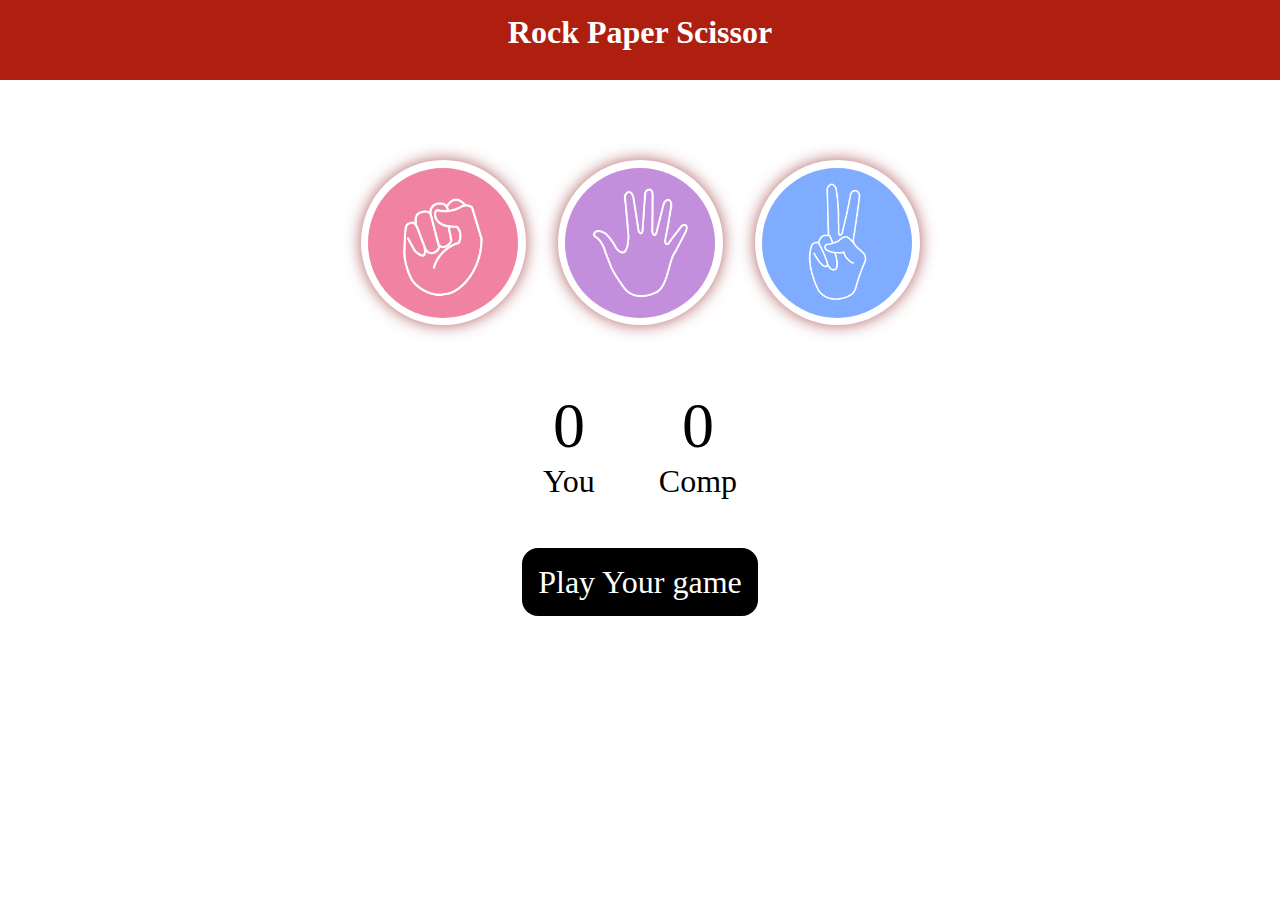
<file: index.html>
<!DOCTYPE html>
<html lang="en">
<head>
    <meta charset="UTF-8">
    <meta name="viewport" content="width=device-width, initial-scale=1.0">
    <title>Rock Paper Scissor</title>
    <link rel="stylesheet" href="style.css">
</head>

<body>
    <h1>Rock Paper Scissor</h1>
    <div class="choices">
        <div class="choice" id="rock" onclick="result('Rock')">
            <img src="rock.png">
        </div>
        <div class="choice" id="paper" onclick="result('Paper')">
            <img src="paper (1).png">
        </div>
        <div class="choice" id="scissor" onclick="result('Scissor')">
            <img src="scissors.png">
        </div>
    </div>

    <div class="score-board">
        <div class="score">
            <p id="user-score">0</p>
        <p>You</p>
        </div>
        <div class="score">
            <p id="comp-score">0</p>
        <p>Comp</p>
        </div>
    </div>

    <div class="msg-container">
        <p id="msg">Play Your game</p>
    </div>

    <script src="java.js"></script>
</body>
</html>
</file>
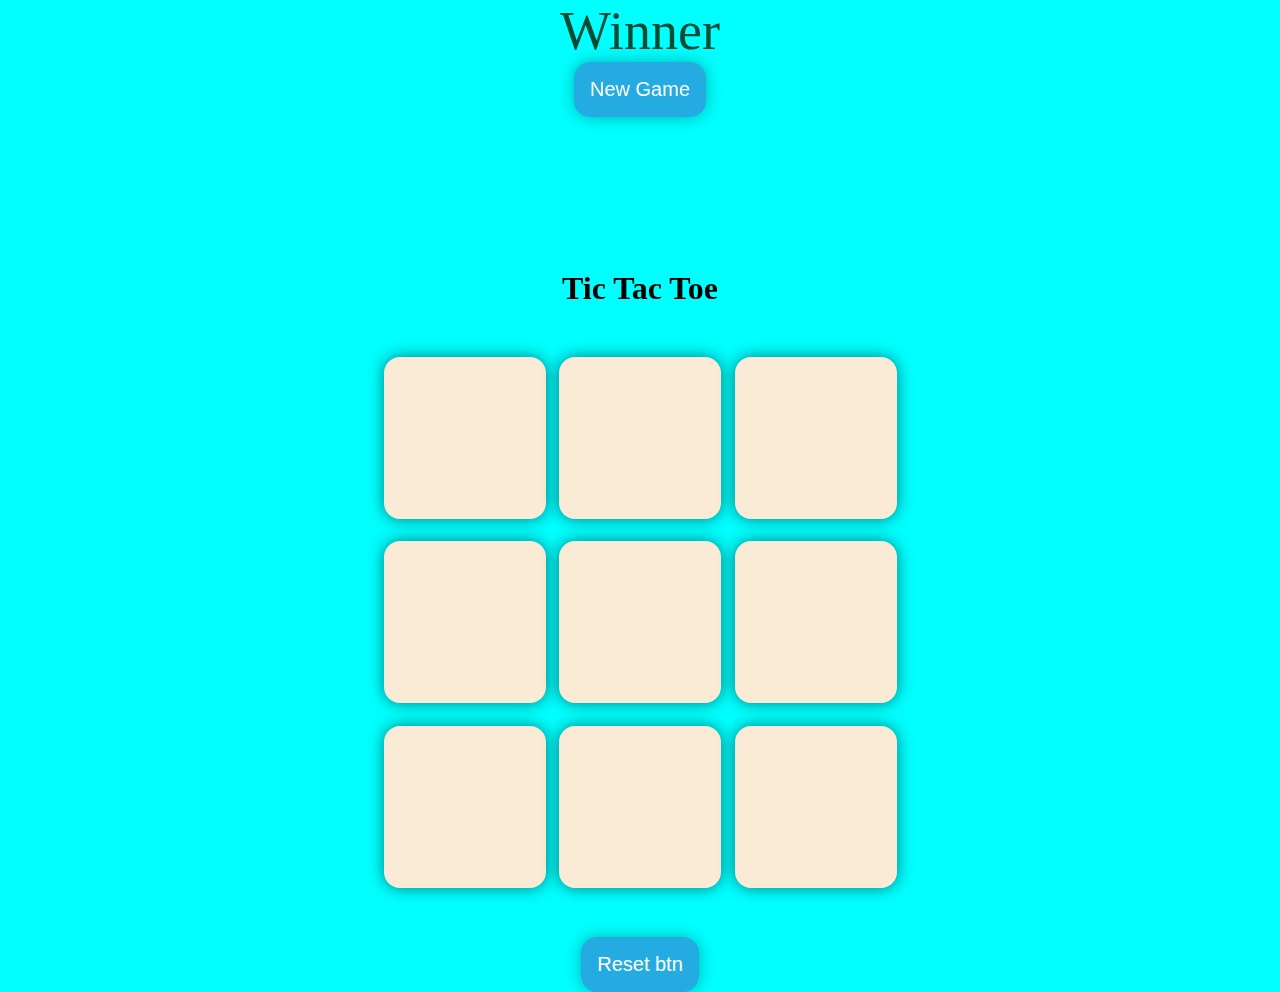
<file: Tic Tac Toe/index.html>
<!DOCTYPE html>
<html lang="en">
<head>
    <meta charset="UTF-8">
    <meta name="viewport" content="width=device-width, initial-scale=1.0">
    <title>Tic Tac Toe</title>
    <link rel="stylesheet" href="style.css">
    <link href="https://unpkg.com/aos@2.3.1/dist/aos.css" rel="stylesheet">
</head>
<body>
    <div class="msg-container">
        <p id="msg"  data-aos="fade-right">Winner</p>
        <button id="new-btn" data-aos="fade-left">New Game</button>
    </div>
    <h1 data-aos="zoom-out-up">Tic Tac Toe</h1>
    <div class="container" data-aos="zoom-in-down">
        <div class="game">
            <button class="box"></button>
            <button class="box"></button>
            <button class="box"></button>
            <button class="box"></button>
            <button class="box"></button>
            <button class="box"></button>
            <button class="box"></button>
            <button class="box"></button>
            <button class="box"></button>

        </div>
    </div>
    <button id="reset-btn">Reset btn</button>
    <script src="java.js"></script>
    <script src="https://unpkg.com/aos@2.3.1/dist/aos.js"></script>
    <script>
        AOS.init();
      </script>
</body>
</html>
</file>
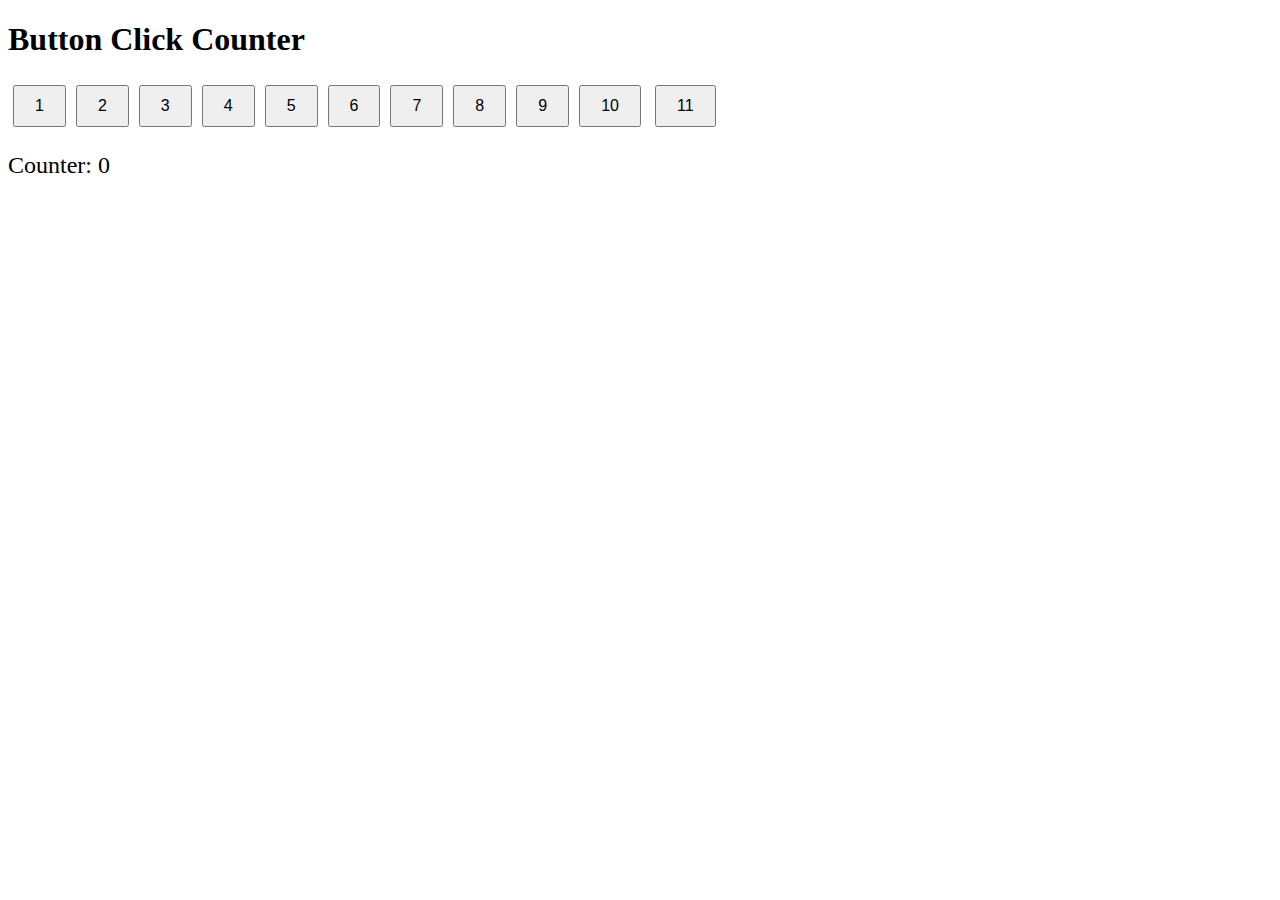
<file: check.html>
<!DOCTYPE html>
<html lang="en">
<head>
    <meta charset="UTF-8">
    <meta name="viewport" content="width=device-width, initial-scale=1.0">
    <title>Button Counter</title>
    <style>
        .button {
            margin: 5px;
            padding: 10px 20px;
            font-size: 16px;
        }
        #counter {
            display: block;
            margin: 20px 0;
            font-size: 24px;
        }
    </style>
</head>
<body>
    <h1>Button Click Counter</h1>
    <div id="buttons-container">
        <!-- Buttons 1 to 10 -->
        <script>
            for (let i = 1; i <= 10; i++) {
                document.write(`<button class="button" onclick="incrementCounter()">${i}</button>`);
            }
        </script>
        <!-- Button 11 -->
        <button class="button" onclick="resetCounter()">11</button>
    </div>
    <span id="counter">Counter: 0</span>

    <script>
        let counter = 0;

        function incrementCounter() {
            counter++;
            document.getElementById('counter').innerText = `Counter: ${counter}`;
        }

        function resetCounter() {
            counter = 0;
            document.getElementById('counter').innerText = `Counter: ${counter}`;
        }
    </script>
</body>
</html>
</file>
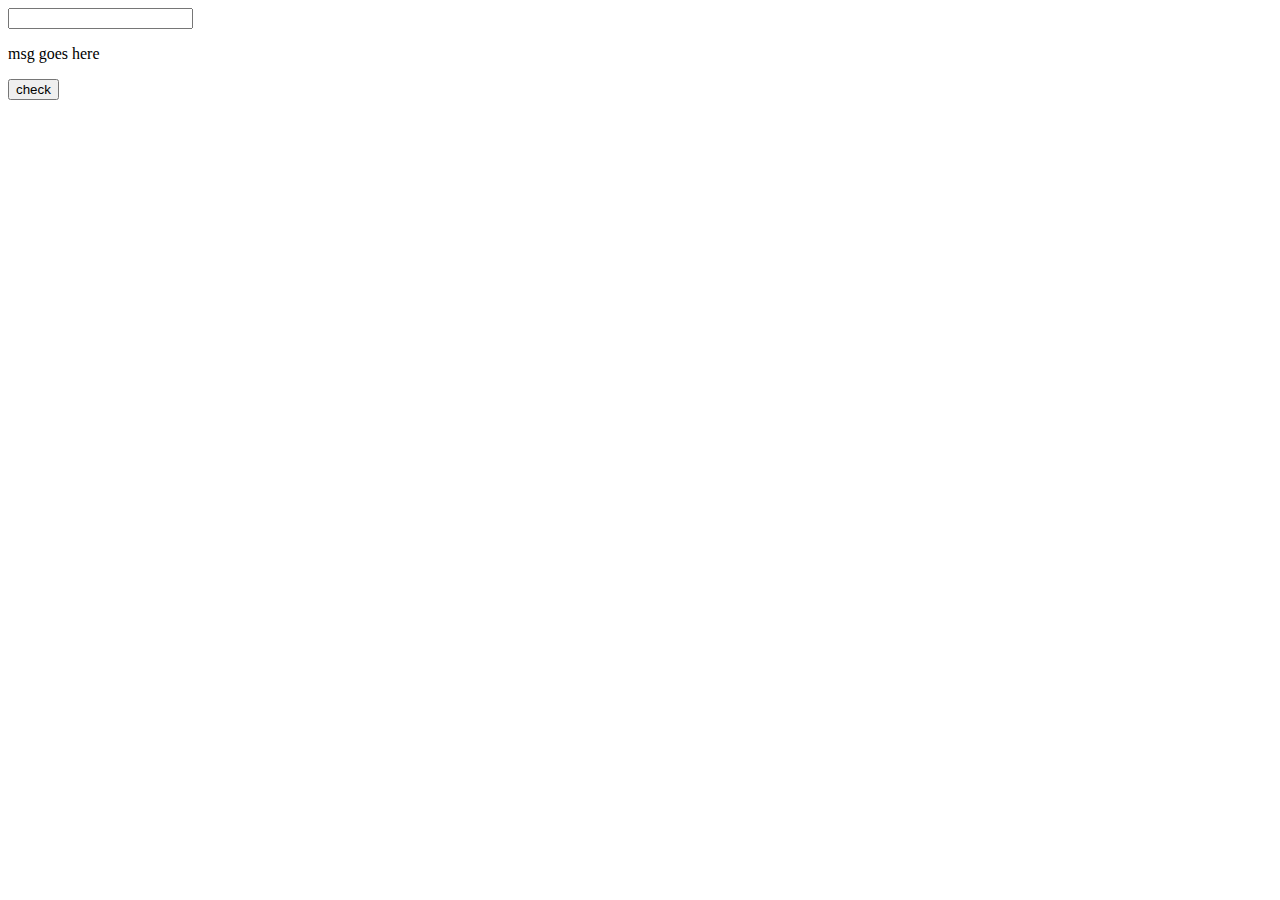
<file: gess.html>
<!DOCTYPE html>
<html lang="en">
<head>
    <meta charset="UTF-8">
    <meta name="viewport" content="width=device-width, initial-scale=1.0">
    <title>Document</title>
</head>
<body>
    <input type="text" name="" id="input"> 
    <p id="para">msg goes here</p>
    <button id="btn" onclick="setinputvalue()">check</button>



    <script >
        const input = document.querySelector("#input")
        const btn = document.querySelector("#btn")
        const para = document.querySelector("#para")
        function setinputvalue() {
            // const input = document.querySelector("#input")
            // const btn = document.querySelector("#btn")
            
            
        
        var computer = Math.floor(Math.random()*9)
        var user = Math.floor(Math.random()*9)
        if(computer>user){

             console.log("computer is greater number than user")
             input.value = computer;
             para.innerText = `computer is greater number than user`
        }
        else{
            console.log("user is greater number than computer")
            input.value = user;
            para.innerText = `user is greater number than computer`
        }
    }
    </script>
</body>
</html>
</file>
<file: style.css>
*{
    margin: 0;
    padding: 0;
}
body{
    text-align: center;
}
h1{
    background-color: rgb(174, 31, 15);
    color: rgb(255, 255, 255);
    height: 5rem;
    line-height: 4rem;
    flex-wrap: wrap;
}
.choice{
    height: 165px;
    width: 165px;
    border-radius: 50%;
    display: flex;
    align-items: center;
    justify-content: center;
    box-shadow: 0 0 1rem rgba(144, 28, 28, 0.7);
}
.choice:hover{
    background-color: rgb(6, 6, 6);
    cursor: pointer;
}
img{
    height: 150px;
    width: 150px;
    object-fit: cover;
    border-radius: 50%;
   
}
.choices{
    display: flex;
    justify-content: center;
    align-items: center;
    margin-top: 5rem;
    gap: 2rem;
    flex-wrap: wrap; 
}
.score-board{
    display: flex;
    align-items: center;
    justify-content: center;
    font-size: 2rem;
    gap: 4rem;
    margin-top: 4rem;
}
#user-score, #comp-score{
    font-size: 4rem;
}
.msg-container{
    margin-top: 4rem;
}
#msg{
    font-size: 2rem;
    background-color: black;
    color: #fff;
    display: inline;        /*  jitna text hai utna hi background-color cover krega inline */
    padding: 1rem;
    flex-wrap: wrap;
    border-radius: 1rem;

}
#msg:hover{
    background-color: rgb(96, 222, 138);
    color: black;
}
.rsBtn{
    outline: none;
    border: none;
    font-size: 1rem;
    background-color: black;
    color: #fff;
    border-radius: 2rem;    
    padding: 5px;
    
}
</file>
<file: Tic Tac Toe/style.css>
*{
    margin: 0;
    padding: 0;
}
body{
    background-color: aqua;
    text-align: center;
    

}
.container{
    height: 70vh;
    align-items: center;
    justify-content: center;
    display: flex;
}

.game{
      width: 60vmin;
      height: 60vmin;
      align-items: center;
      justify-content: center;
      display: flex;
      flex-wrap: wrap;
      gap: 1.5vmin;
  }
.box{
     width: 18vmin; 
    height: 18vmin;
    background-color: antiquewhite;
    transition: all o.4 ease-out;
    border-radius: 1rem;
    border: none;
    box-shadow: 0 0 1rem rgba(0,0,0,0.5);
    font-size: 8vmin;
    color: darkcyan;
    cursor: pointer;
    
}
.box:hover{
    background-color: rgb(215, 195, 108);
}

#reset-btn{
    padding: 1rem;
    font-size: 1.25rem;
    background-color: rgb(36, 172, 226);
    color: white;
    border-radius: 1rem;
    border: none;
    box-shadow: 0 0 1rem rgba(0,0,0,0.3);
}
@media  (max-width: 500px) {
    #reset-btn{
        margin-bottom: 10rem;
    }
    
}
#new-btn{
    padding: 1rem;
    font-size: 1.25rem;
    background-color: rgb(36, 172, 226);
    color: white;
    border-radius: 1rem;
    border: none;
    box-shadow: 0 0 1rem rgba(0,0,0,0.3);
}
#msg{
    color: rgb(6, 75, 52);
    font-size: 6vmin;
    
   
}
.msg-container{
    height: 30vmin;
}
@media  (max-width: 600px){
    .msg-container{
        margin-top: 3rem;
    }
}
</file>
